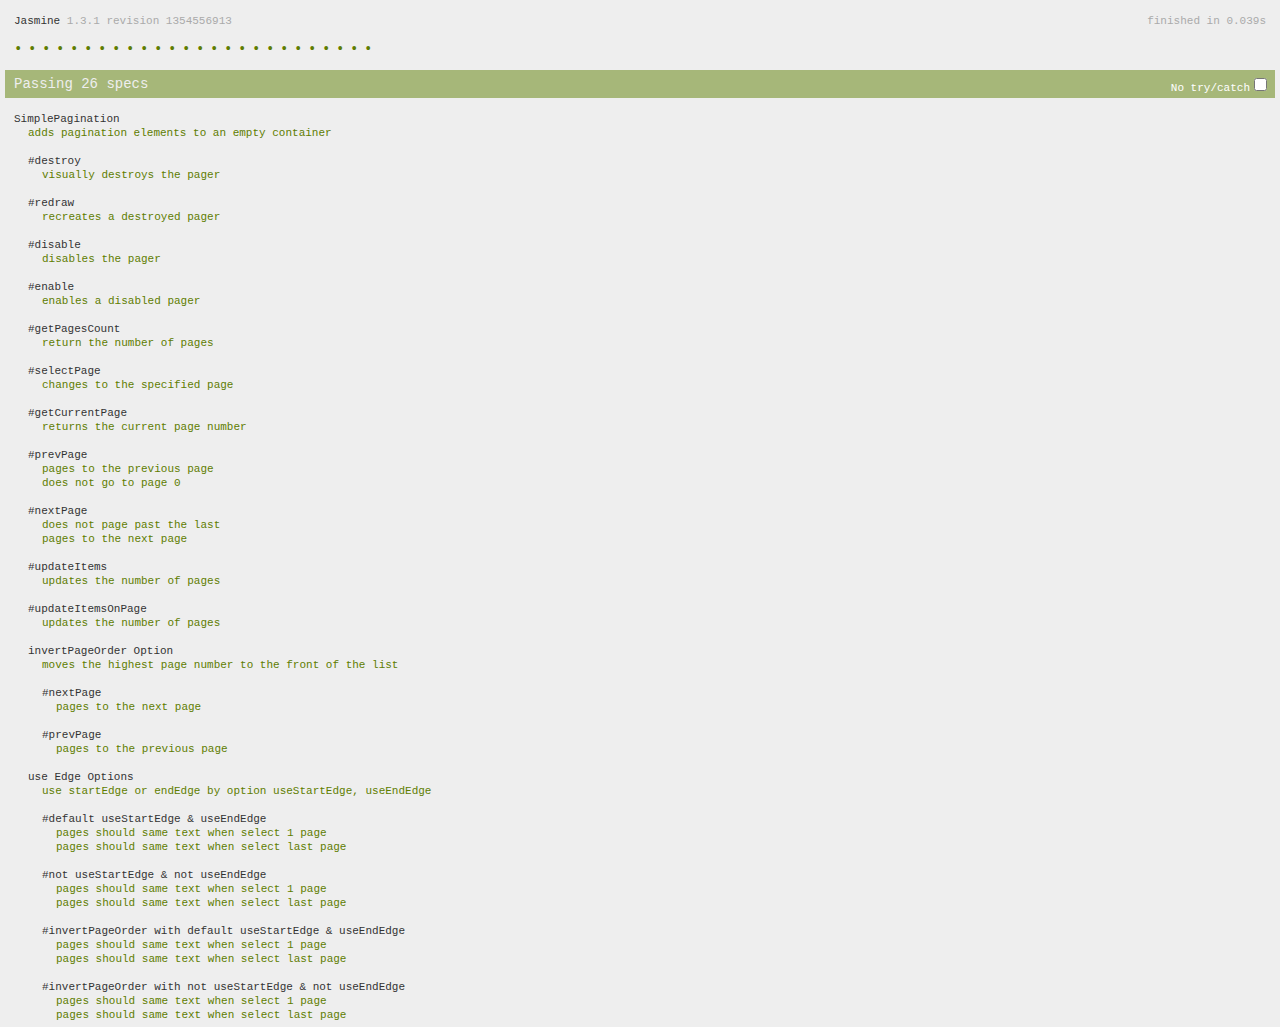
<file: static/simplePagination/tests/SpecRunner.html>
<!DOCTYPE HTML PUBLIC "-//W3C//DTD HTML 4.01 Transitional//EN"
  "http://www.w3.org/TR/html4/loose.dtd">
<html>
<head>
  <title>Jasmine Spec Runner</title>

  <link rel="shortcut icon" type="image/png" href="lib/jasmine-1.3.1/jasmine_favicon.png">
  <link rel="stylesheet" type="text/css" href="lib/jasmine-1.3.1/jasmine.css">
  <script type="text/javascript" src="lib/jasmine-1.3.1/jasmine.js"></script>
  <script type="text/javascript" src="lib/jasmine-1.3.1/jasmine-html.js"></script>
  <script type="text/javascript" src="lib/jquery.min.js"></script>

  <!-- include source files here... -->
  <script type="text/javascript" src="../jquery.simplePagination.js"></script>


  <script type="text/javascript" src="spec/SpecHelper.js"></script>
  <script type="text/javascript" src="spec/SimplePaginationSpec.js"></script>

  <script type="text/javascript">
    (function() {
      var jasmineEnv = jasmine.getEnv();
      jasmineEnv.updateInterval = 1000;

      var htmlReporter = new jasmine.HtmlReporter();

      jasmineEnv.addReporter(htmlReporter);

      jasmineEnv.specFilter = function(spec) {
        return htmlReporter.specFilter(spec);
      };

      var currentWindowOnload = window.onload;

      window.onload = function() {
        if (currentWindowOnload) {
          currentWindowOnload();
        }
        execJasmine();
      };

      function execJasmine() {
        jasmineEnv.execute();
      }

    })();
  </script>

</head>

<body>
</body>
</html>
</file>
<file: static/simplePagination/tests/lib/jasmine-1.3.1/jasmine.css>
body { background-color: #eeeeee; padding: 0; margin: 5px; overflow-y: scroll; }

#HTMLReporter { font-size: 11px; font-family: Monaco, "Lucida Console", monospace; line-height: 14px; color: #333333; }
#HTMLReporter a { text-decoration: none; }
#HTMLReporter a:hover { text-decoration: underline; }
#HTMLReporter p, #HTMLReporter h1, #HTMLReporter h2, #HTMLReporter h3, #HTMLReporter h4, #HTMLReporter h5, #HTMLReporter h6 { margin: 0; line-height: 14px; }
#HTMLReporter .banner, #HTMLReporter .symbolSummary, #HTMLReporter .summary, #HTMLReporter .resultMessage, #HTMLReporter .specDetail .description, #HTMLReporter .alert .bar, #HTMLReporter .stackTrace { padding-left: 9px; padding-right: 9px; }
#HTMLReporter #jasmine_content { position: fixed; right: 100%; }
#HTMLReporter .version { color: #aaaaaa; }
#HTMLReporter .banner { margin-top: 14px; }
#HTMLReporter .duration { color: #aaaaaa; float: right; }
#HTMLReporter .symbolSummary { overflow: hidden; *zoom: 1; margin: 14px 0; }
#HTMLReporter .symbolSummary li { display: block; float: left; height: 7px; width: 14px; margin-bottom: 7px; font-size: 16px; }
#HTMLReporter .symbolSummary li.passed { font-size: 14px; }
#HTMLReporter .symbolSummary li.passed:before { color: #5e7d00; content: "\02022"; }
#HTMLReporter .symbolSummary li.failed { line-height: 9px; }
#HTMLReporter .symbolSummary li.failed:before { color: #b03911; content: "x"; font-weight: bold; margin-left: -1px; }
#HTMLReporter .symbolSummary li.skipped { font-size: 14px; }
#HTMLReporter .symbolSummary li.skipped:before { color: #bababa; content: "\02022"; }
#HTMLReporter .symbolSummary li.pending { line-height: 11px; }
#HTMLReporter .symbolSummary li.pending:before { color: #aaaaaa; content: "-"; }
#HTMLReporter .exceptions { color: #fff; float: right; margin-top: 5px; margin-right: 5px; }
#HTMLReporter .bar { line-height: 28px; font-size: 14px; display: block; color: #eee; }
#HTMLReporter .runningAlert { background-color: #666666; }
#HTMLReporter .skippedAlert { background-color: #aaaaaa; }
#HTMLReporter .skippedAlert:first-child { background-color: #333333; }
#HTMLReporter .skippedAlert:hover { text-decoration: none; color: white; text-decoration: underline; }
#HTMLReporter .passingAlert { background-color: #a6b779; }
#HTMLReporter .passingAlert:first-child { background-color: #5e7d00; }
#HTMLReporter .failingAlert { background-color: #cf867e; }
#HTMLReporter .failingAlert:first-child { background-color: #b03911; }
#HTMLReporter .results { margin-top: 14px; }
#HTMLReporter #details { display: none; }
#HTMLReporter .resultsMenu, #HTMLReporter .resultsMenu a { background-color: #fff; color: #333333; }
#HTMLReporter.showDetails .summaryMenuItem { font-weight: normal; text-decoration: inherit; }
#HTMLReporter.showDetails .summaryMenuItem:hover { text-decoration: underline; }
#HTMLReporter.showDetails .detailsMenuItem { font-weight: bold; text-decoration: underline; }
#HTMLReporter.showDetails .summary { display: none; }
#HTMLReporter.showDetails #details { display: block; }
#HTMLReporter .summaryMenuItem { font-weight: bold; text-decoration: underline; }
#HTMLReporter .summary { margin-top: 14px; }
#HTMLReporter .summary .suite .suite, #HTMLReporter .summary .specSummary { margin-left: 14px; }
#HTMLReporter .summary .specSummary.passed a { color: #5e7d00; }
#HTMLReporter .summary .specSummary.failed a { color: #b03911; }
#HTMLReporter .description + .suite { margin-top: 0; }
#HTMLReporter .suite { margin-top: 14px; }
#HTMLReporter .suite a { color: #333333; }
#HTMLReporter #details .specDetail { margin-bottom: 28px; }
#HTMLReporter #details .specDetail .description { display: block; color: white; background-color: #b03911; }
#HTMLReporter .resultMessage { padding-top: 14px; color: #333333; }
#HTMLReporter .resultMessage span.result { display: block; }
#HTMLReporter .stackTrace { margin: 5px 0 0 0; max-height: 224px; overflow: auto; line-height: 18px; color: #666666; border: 1px solid #ddd; background: white; white-space: pre; }

#TrivialReporter { padding: 8px 13px; position: absolute; top: 0; bottom: 0; left: 0; right: 0; overflow-y: scroll; background-color: white; font-family: "Helvetica Neue Light", "Lucida Grande", "Calibri", "Arial", sans-serif; /*.resultMessage {*/ /*white-space: pre;*/ /*}*/ }
#TrivialReporter a:visited, #TrivialReporter a { color: #303; }
#TrivialReporter a:hover, #TrivialReporter a:active { color: blue; }
#TrivialReporter .run_spec { float: right; padding-right: 5px; font-size: .8em; text-decoration: none; }
#TrivialReporter .banner { color: #303; background-color: #fef; padding: 5px; }
#TrivialReporter .logo { float: left; font-size: 1.1em; padding-left: 5px; }
#TrivialReporter .logo .version { font-size: .6em; padding-left: 1em; }
#TrivialReporter .runner.running { background-color: yellow; }
#TrivialReporter .options { text-align: right; font-size: .8em; }
#TrivialReporter .suite { border: 1px outset gray; margin: 5px 0; padding-left: 1em; }
#TrivialReporter .suite .suite { margin: 5px; }
#TrivialReporter .suite.passed { background-color: #dfd; }
#TrivialReporter .suite.failed { background-color: #fdd; }
#TrivialReporter .spec { margin: 5px; padding-left: 1em; clear: both; }
#TrivialReporter .spec.failed, #TrivialReporter .spec.passed, #TrivialReporter .spec.skipped { padding-bottom: 5px; border: 1px solid gray; }
#TrivialReporter .spec.failed { background-color: #fbb; border-color: red; }
#TrivialReporter .spec.passed { background-color: #bfb; border-color: green; }
#TrivialReporter .spec.skipped { background-color: #bbb; }
#TrivialReporter .messages { border-left: 1px dashed gray; padding-left: 1em; padding-right: 1em; }
#TrivialReporter .passed { background-color: #cfc; display: none; }
#TrivialReporter .failed { background-color: #fbb; }
#TrivialReporter .skipped { color: #777; background-color: #eee; display: none; }
#TrivialReporter .resultMessage span.result { display: block; line-height: 2em; color: black; }
#TrivialReporter .resultMessage .mismatch { color: black; }
#TrivialReporter .stackTrace { white-space: pre; font-size: .8em; margin-left: 10px; max-height: 5em; overflow: auto; border: 1px inset red; padding: 1em; background: #eef; }
#TrivialReporter .finished-at { padding-left: 1em; font-size: .6em; }
#TrivialReporter.show-passed .passed, #TrivialReporter.show-skipped .skipped { display: block; }
#TrivialReporter #jasmine_content { position: fixed; right: 100%; }
#TrivialReporter .runner { border: 1px solid gray; display: block; margin: 5px 0; padding: 2px 0 2px 10px; }
</file>
